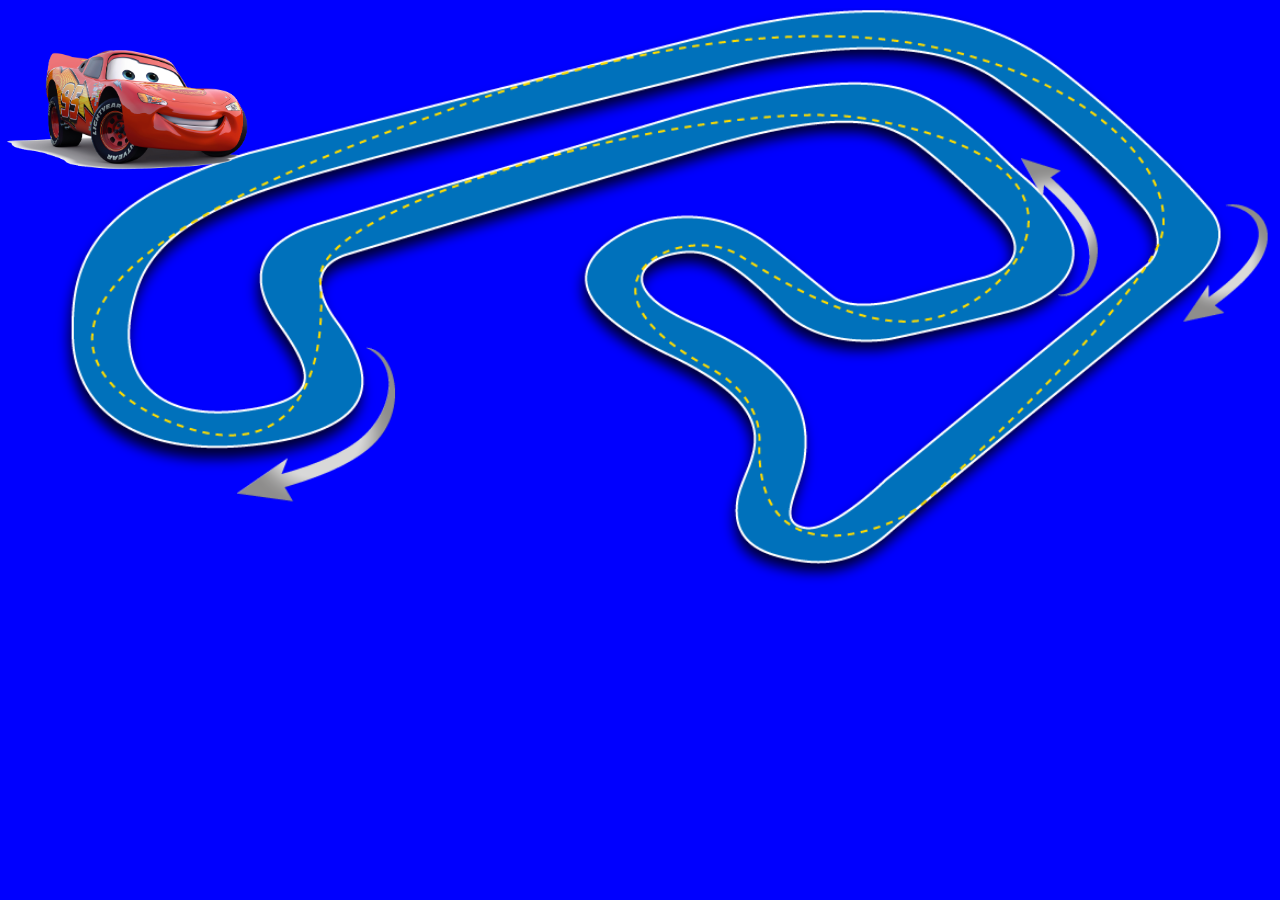
<file: animated-car/index.html>
<!DOCTYPE html>
<html lang="en">
  <head>
    <meta charset="UTF-8" />
    <meta http-equiv="X-UA-Compatible" content="IE=edge" />
    <meta name="viewport" content="width=device-width, initial-scale=1.0" />
    <title>Document</title>
    <link rel="stylesheet" href="styles.css"></link>
  </head>
  <body>
    <img width="100%" src="race-track.png" alt="Race track" class="track"/>
    <img width="250" src="mcqueen.png" alt="Mc Queen" class="saetta"/>
    <script src="animation.js"></script>
  </body>
</html>
</file>
<file: animated-car/styles.css>
* {
  background-color: blue;
}
.track {
  position: relative;
}
.saetta {
  position: absolute;
  top: 0;
  left: 0;
  --x: 0;
  --y: 0;
  --rotateX: 0;
  --rotate: 0;
  transform: translateX(var(--x)) translateY(var(--y)) rotateY(var(--rotateX))
    rotate(var(--rotate));
  background-color: transparent;
}
</file>
